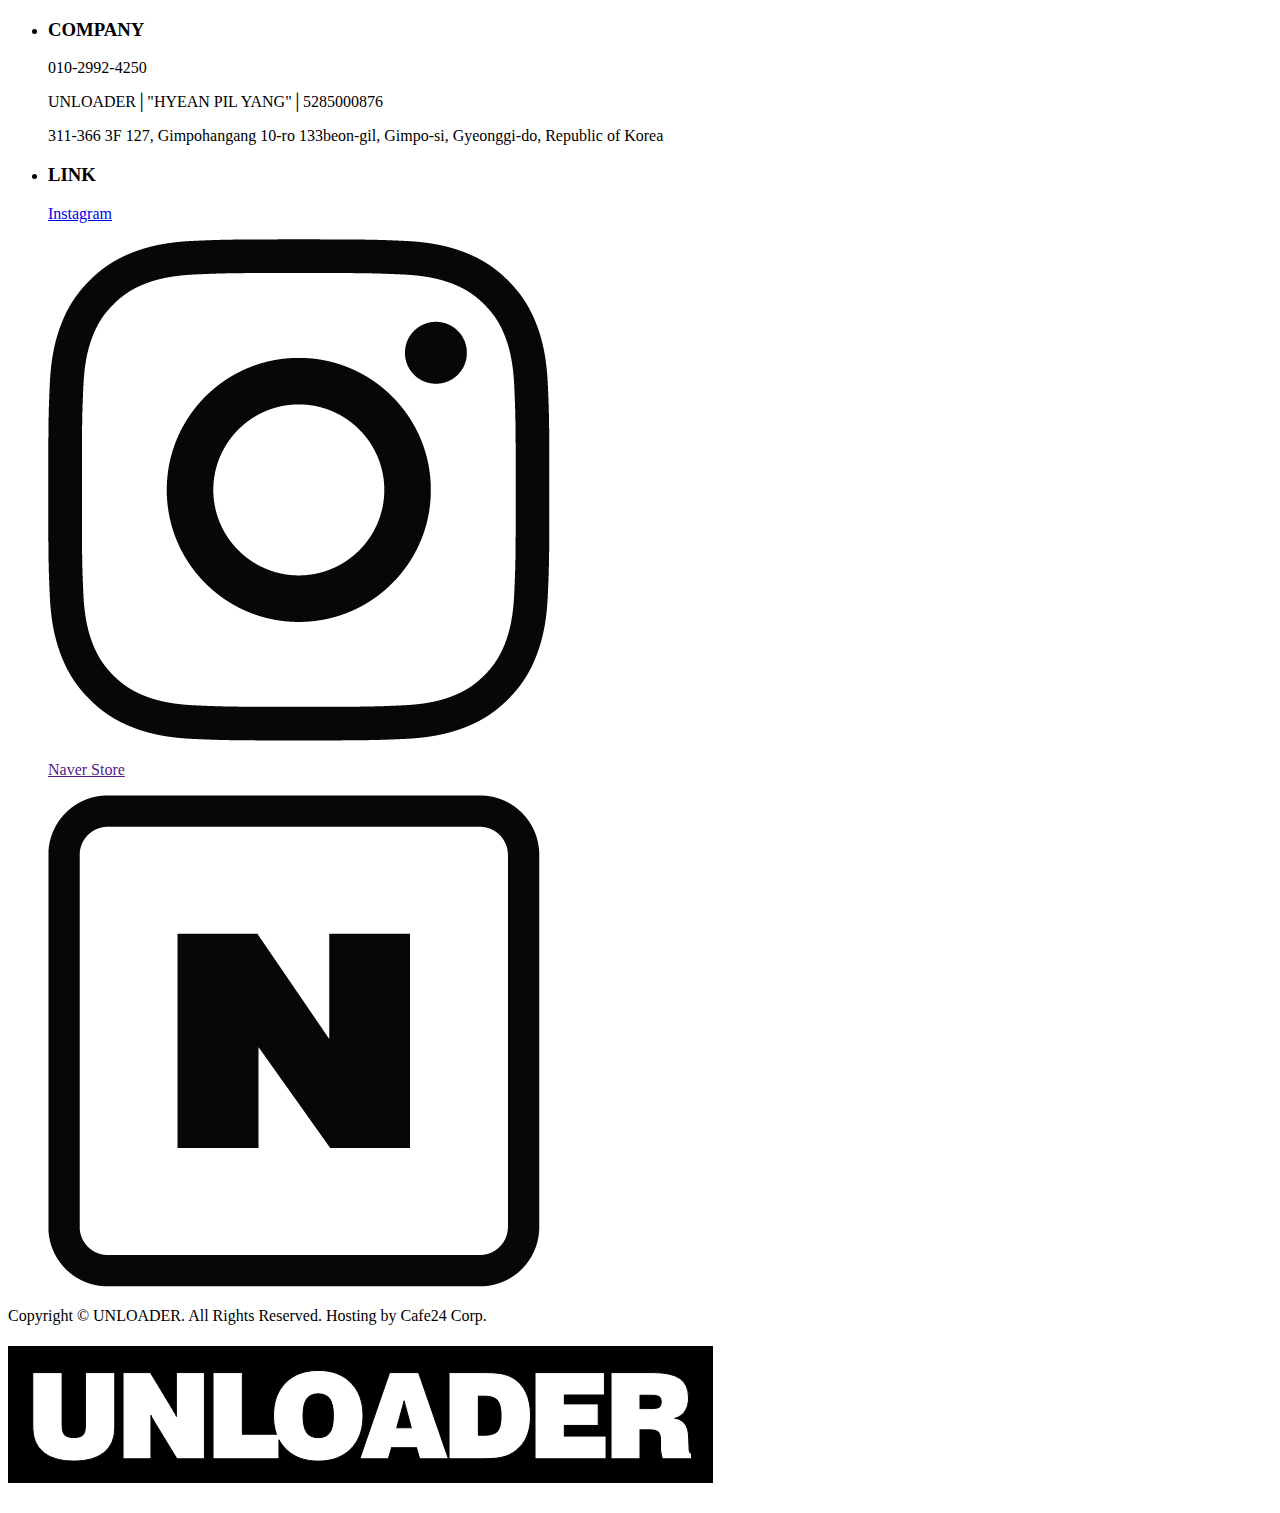
<file: footer.html>
<!DOCTYPE html>
<html lang="en">
<head>
    <meta charset="UTF-8">
    <meta name="viewport" content="width=device-width, initial-scale=1.0">
    <title>Document</title>
</head>
<body>
    <footer>
        <div class="f_wrap">
            <ul class="f_top">
                <li>
                    <h3>COMPANY</h3>
                    <p class="num">010-2992-4250</p>
                    <p>UNLOADER<span>│</span>"HYEAN PIL YANG"<span>│</span>5285000876</p>
                    <p>311-366 3F 127, Gimpohangang 10-ro 133beon-gil, Gimpo-si, Gyeonggi-do, Republic of Korea</p>
                </li>
                <li>
                    <h3>LINK</h3>
                    <a href="https://www.instagram.com/unloader_official?utm_source=ig_web_button_share_sheet&igsh=ZDNlZDc0MzIxNw==" target="_blank"><p>Instagram </p><img class="ico" src="img/icon_instargram.png"></a>
                    <a href=""><p>Naver Store </p><img class="ico"src="img/icon-naver.png"></a>
                   
                </li>
               
            </ul>
            
            <div class="f_bottom">
                <span class="copy">Copyright © UNLOADER. All Rights Reserved. Hosting by Cafe24 Corp.</span>
                <h1 class="f_logo"><a href=""><img src="img/f_logo.jpg"></a></h1>
            </div>
            
        </div>
        
    </footer>
</body>

</html>
</file>
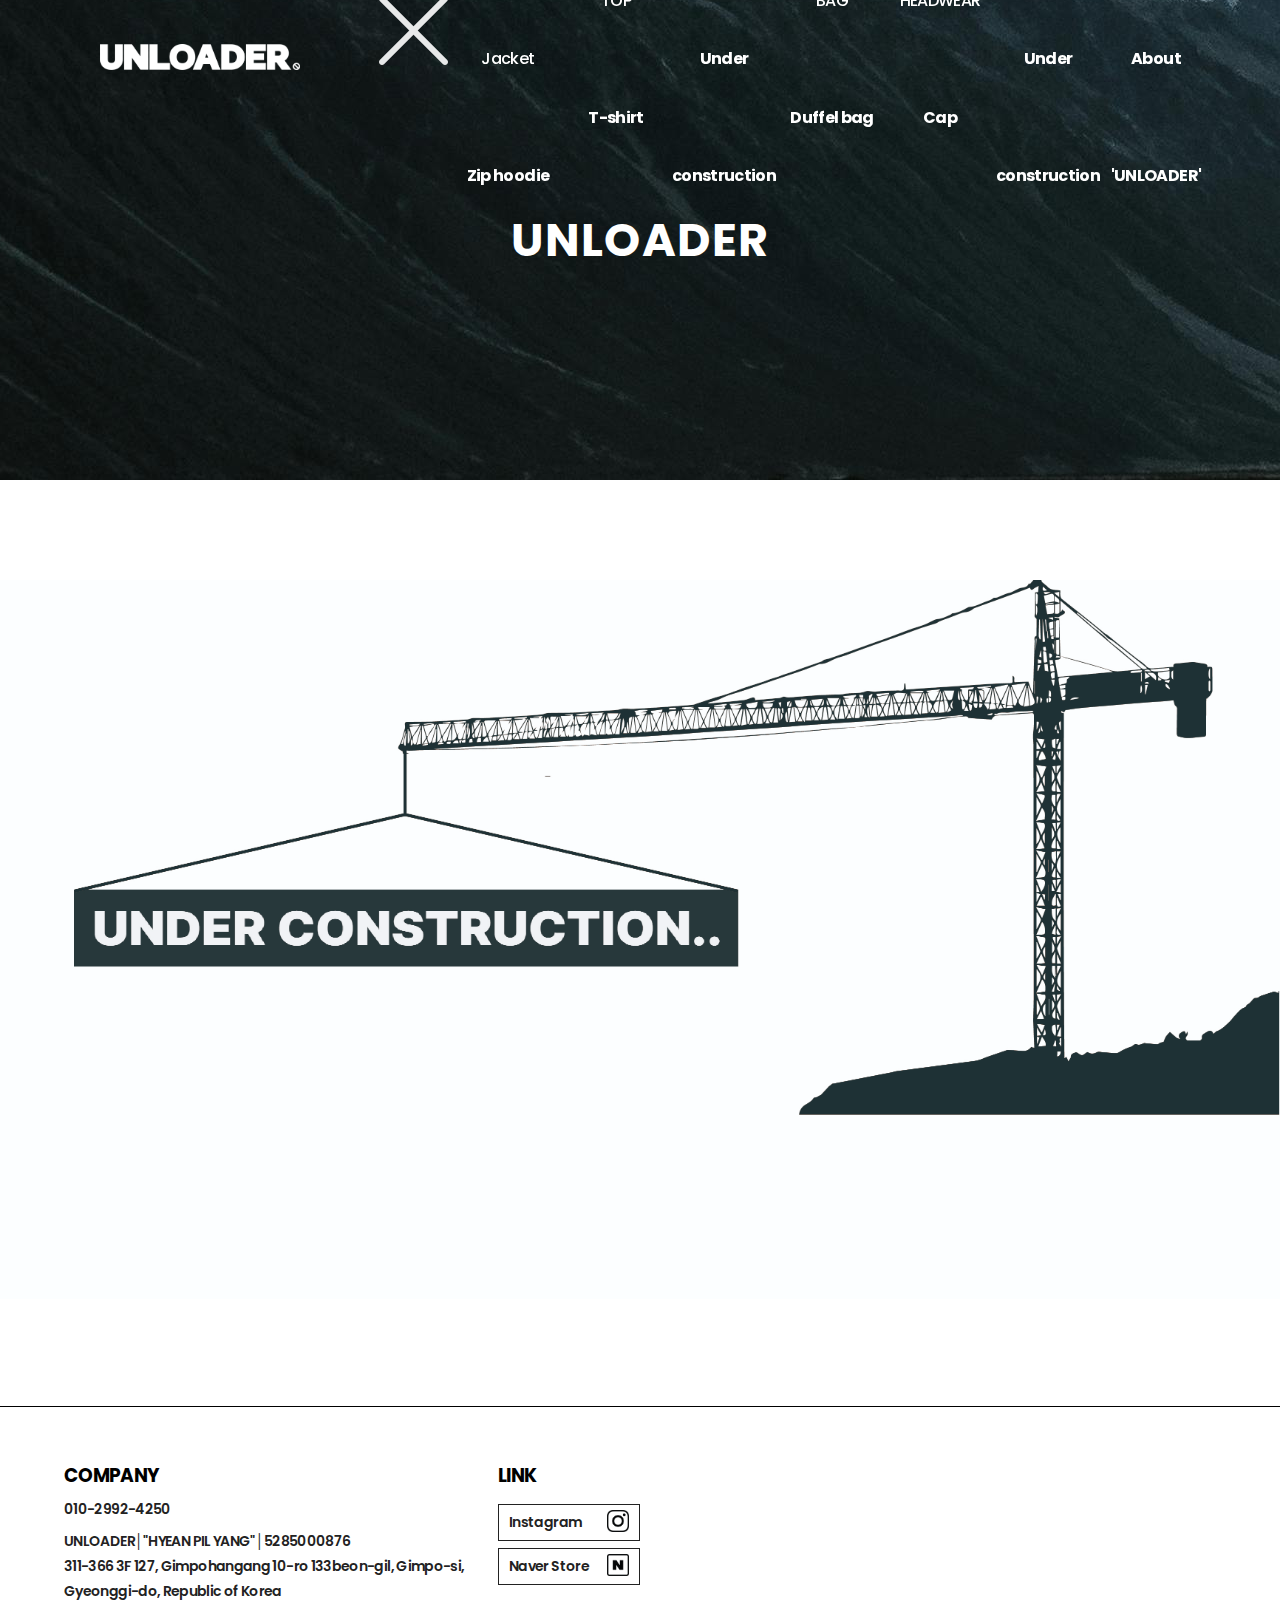
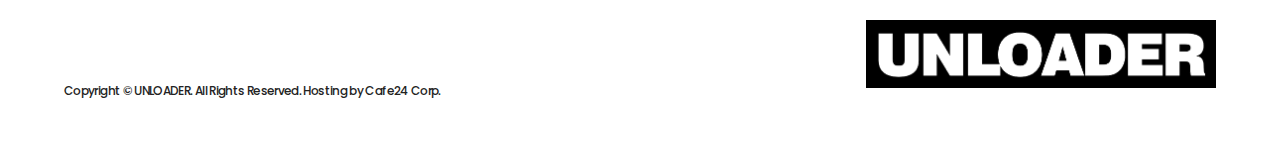
<file: loading.html>
<!DOCTYPE html>
<html lang="en">
    <meta charset="UTF-8">
    <meta name="viewport" content="width=device-width, initial-scale=1.0">
    <title>UNLOADER</title>
    <link rel="stylesheet" href="css/index.css">
    <link rel="stylesheet" href="css/sub01.css">
    <link rel="stylesheet" href="css/mobile.css">
    <link rel="stylesheet" href="https://fonts.googleapis.com/css2?family=Material+Symbols+Outlined:opsz,wght,FILL,GRAD@24,400,0,0" />
    <link rel="stylesheet" href="https://unpkg.com/swiper/swiper-bundle.min.css" />
    <link rel="stylesheet" href="https://cdn.jsdelivr.net/npm/swiper@11/swiper-bundle.min.css" />
   
    <script src="js/jquery-3.6.4.min.js"></script>
    <script src="js/sample.js"></script>
    <script src="https://cdn.jsdelivr.net/npm/swiper@11/swiper-bundle.min.js"></script>
    <script>
        $(function(){
            
            $("#footer").load("footer.html");
        });
        </script>
        <style>
            .temporary{
                width:100%;
                height:auto;
            }
        </style>
<body>
    <header>
        <div class="h_wrap">
            <h1 class="logo">
                <a href="index.html"><img src="img/logo_black_icon.png" alt="언로더"></a>
            </h1>
            <ul class="m_menu_btn">
                <li></li>
                <li></li>
                <li></li>
            </ul>
            <ul class="menu_navi">
                <div class="close_btn"><img src="img/ico_banner_close.png"></div>
                <li>
                    <a href="subpage.html">OUTER</a>
               
                    <ul class="m_submenu">
                        <li><a href="" alt="">Jacket</a></li>
                        <li><a href="" alt="">Zip hoodie</a></li>      
                    </ul>
                </li>
                <li>
                    <a href="subpage.html" class="disable-link">TOP</a>
                    <ul class="m_submenu">
                        <li><a href="" alt="">T-shirt</a></li>        
                    </ul>
                </li>
                <li>
                    <a href="subpage.html" class="disable-link">BOTTOM</a>
                    <ul class="m_submenu">
                        <li><a href="" alt="">Under<br>construction</a></li>
                    </ul>
                </li>
                <li>
                    <a href="subpage.html" class="disable-link">BAG</a>
                    <ul class="m_submenu">
                        <li><a href="" alt="">Duffel bag</a></li>      
                    </ul>
                </li>
                <li>
                    <a href="subpage.html" class="disable-link">HEADWEAR</a>
                    <ul class="m_submenu">
                        <li><a href="" alt="">Cap</a></li>      
                    </ul>
                </li>
                <li>
                    <a href="subpage.html" class="disable-link">ETC</a>
                    <ul class="m_submenu">
                        <li><a href="" alt="">Under<br>construction</a></li>
                    </ul>
                </li>
                <li>
                    <a href="subpage.html" class="disable-link">BRAND</a>
                    <ul class="m_submenu">
                        <li><a href="" alt="">About<br>'UNLOADER'</a></li>
                    </ul>
                </li>
            </ul>
            
        </div>
        <div class="hover_menu">
            <div class="hover_menu_wrap">
                    <ul>
                        <li><a href="loading.html" alt="">Jacket</a></li>
                        <li><a href="loading.html" alt="">Zip hoodie</a></li>      
                    </ul>
                    <ul>
                        <li><a href="loading.html" alt="">T-shirt</a></li>        
                    </ul>
                    <ul>
                        <li><a href="loading.html" alt="">Under<br>construction</a></li>
                    </ul>
                    <ul>
                        <li><a href="loading.html" alt="">Duffel bag</a></li>      
                    </ul>
                    <ul>
                        <li><a href="loading.html" alt="">Cap</a></li>      
                    </ul>
                    <ul>
                        <li><a href="loading.html" alt="">Under<br>construction</a></li>
                    </ul>
                    <ul>
                        <li><a href="loading.html" alt="">About<br>'UNLOADER'</a></li>
                    </ul>
                </div>
            </div>
           
        </div>
    </header>
    <div class="sub_top_banner">
        <h3>UNLOADER</h3>
    </div>
    <div class="sub_contant">
       <img class="temporary"src="img/const.jpg">
    </div>

    <div id="footer"></div>
    
</body>

</html>
</file>
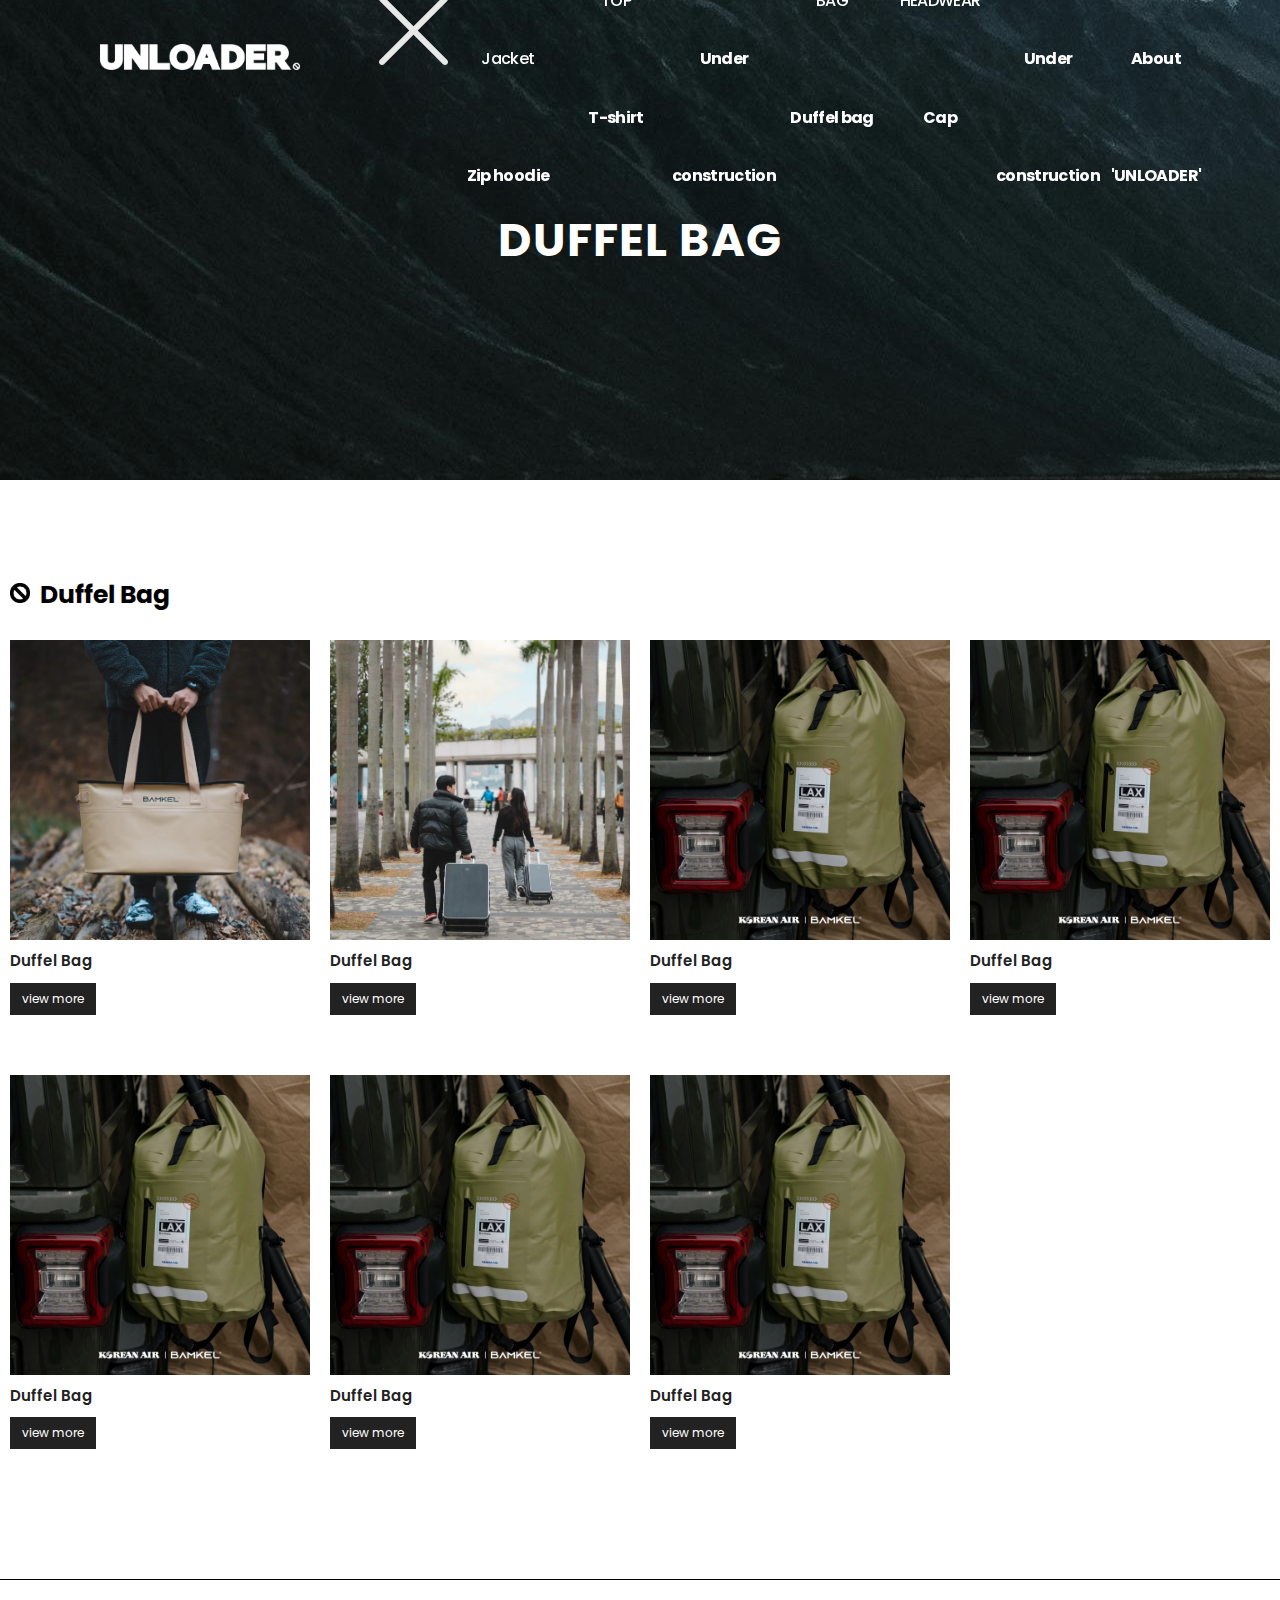
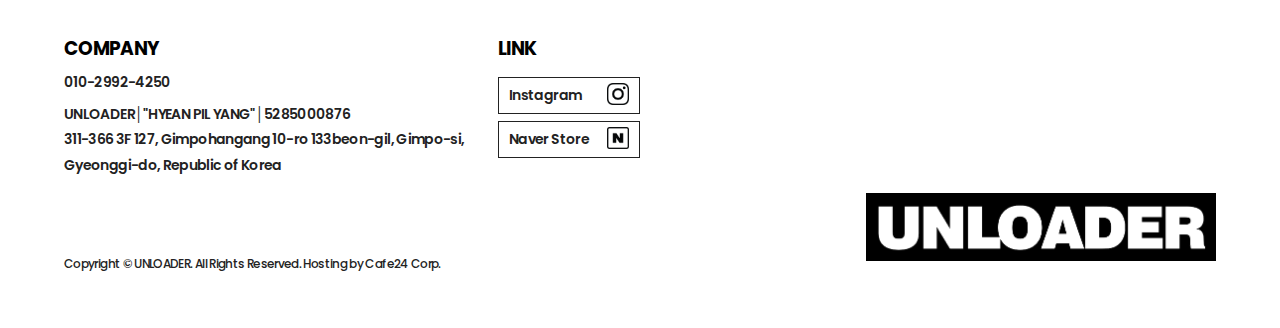
<file: subpage.html>
<!DOCTYPE html>
<html lang="en">
    <meta charset="UTF-8">
    <meta name="viewport" content="width=device-width, initial-scale=1.0">
    <title>UNLOADER</title>
    <link rel="stylesheet" href="css/sub01.css">
    <link rel="stylesheet" href="css/index.css">
    <link rel="stylesheet" href="css/mobile.css">
    <link rel="stylesheet" href="https://fonts.googleapis.com/css2?family=Material+Symbols+Outlined:opsz,wght,FILL,GRAD@24,400,0,0" />
    <link rel="stylesheet" href="https://unpkg.com/swiper/swiper-bundle.min.css" />
    <link rel="stylesheet" href="https://cdn.jsdelivr.net/npm/swiper@11/swiper-bundle.min.css" />
   
    <script src="js/jquery-3.6.4.min.js"></script>
    <script src="js/sample.js"></script>
    <script src="https://cdn.jsdelivr.net/npm/swiper@11/swiper-bundle.min.js"></script>
    <script>
        $(function(){
            
            $("#footer").load("footer.html");
        });
        </script>
<body>
    <header>
        <div class="h_wrap">
            <h1 class="logo">
                <a href="index.html"><img src="img/logo_black_icon.png" alt="언로더"></a>
            </h1>
            <ul class="m_menu_btn">
                <li></li>
                <li></li>
                <li></li>
            </ul>
            <ul class="menu_navi">
                <div class="close_btn"><img src="img/ico_banner_close.png"></div>
                <li>
                    <a href="subpage.html">OUTER</a>
               
                    <ul class="m_submenu">
                        <li><a href="" alt="">Jacket</a></li>
                        <li><a href="" alt="">Zip hoodie</a></li>      
                    </ul>
                </li>
                <li>
                    <a href="subpage.html" class="disable-link">TOP</a>
                    <ul class="m_submenu">
                        <li><a href="" alt="">T-shirt</a></li>        
                    </ul>
                </li>
                <li>
                    <a href="subpage.html" class="disable-link">BOTTOM</a>
                    <ul class="m_submenu">
                        <li><a href="" alt="">Under<br>construction</a></li>
                    </ul>
                </li>
                <li>
                    <a href="subpage.html" class="disable-link">BAG</a>
                    <ul class="m_submenu">
                        <li><a href="" alt="">Duffel bag</a></li>      
                    </ul>
                </li>
                <li>
                    <a href="subpage.html" class="disable-link">HEADWEAR</a>
                    <ul class="m_submenu">
                        <li><a href="" alt="">Cap</a></li>      
                    </ul>
                </li>
                <li>
                    <a href="subpage.html" class="disable-link">ETC</a>
                    <ul class="m_submenu">
                        <li><a href="" alt="">Under<br>construction</a></li>
                    </ul>
                </li>
                <li>
                    <a href="subpage.html" class="disable-link">BRAND</a>
                    <ul class="m_submenu">
                        <li><a href="" alt="">About<br>'UNLOADER'</a></li>
                    </ul>
                </li>
            </ul>
            
        </div>
        <div class="hover_menu">
            <div class="hover_menu_wrap">
                    <ul>
                        <li><a href="loading.html" alt="">Jacket</a></li>
                        <li><a href="loading.html" alt="">Zip hoodie</a></li>      
                    </ul>
                    <ul>
                        <li><a href="loading.html" alt="">T-shirt</a></li>        
                    </ul>
                    <ul>
                        <li><a href="loading.html" alt="">Under<br>construction</a></li>
                    </ul>
                    <ul>
                        <li><a href="loading.html" alt="">Duffel bag</a></li>      
                    </ul>
                    <ul>
                        <li><a href="loading.html" alt="">Cap</a></li>      
                    </ul>
                    <ul>
                        <li><a href="loading.html" alt="">Under<br>construction</a></li>
                    </ul>
                    <ul>
                        <li><a href="loading.html" alt="">About<br>'UNLOADER'</a></li>
                    </ul>
                </div>
            </div>
           
        </div>
    </header>
    <div class="sub_top_banner">
        <h3>DUFFEL  BAG</h3>
    </div>
    <div class="sub_contant">
        <h3>Duffel Bag</h3>
        <ul class="list_wrap">
          
            <li>
                <div class="product_wrap">
                    <a class="product_img" href="" alt="상품이미지"><img src="img/product2.jpg"></a>
                    <div class="product_text">
                        <a href="#" class="name">Duffel Bag</a>
                        <a href="#" class="nss_link">view more</a>
                    </div>
                </div>
            </li>
            <li>
                <div class="product_wrap">
                    <a class="product_img" href="" alt="상품이미지"><img src="img/product3.jpg"></a>
                    <div class="product_text">
                        <a href="" class="name">Duffel Bag</a>
                        <a href="" class="nss_link">view more</a>
                    </div>
                </div>
            </li>
            <li>
                <div class="product_wrap">
                    <a class="product_img" href="" alt="상품이미지"><img src="img/product1.jpg"></a>
                    <div class="product_text">
                        <a href="" class="name">Duffel Bag</a>
                        <a href="" class="nss_link">view more</a>
                    </div>
                </div>
            </li>
            <li>
                <div class="product_wrap">
                    <a class="product_img" href="" alt="상품이미지"><img src="img/product1.jpg"></a>
                    <div class="product_text">
                        <a href="" class="name">Duffel Bag</a>
                        <a href="" class="nss_link">view more</a>
                    </div>
                </div>
            </li>
            <li>
                <div class="product_wrap">
                    <a class="product_img" href="" alt="상품이미지"><img src="img/product1.jpg"></a>
                    <div class="product_text">
                        <a href="" class="name">Duffel Bag</a>
                        <a href="" class="nss_link">view more</a>
                    </div>
                </div>
            </li>
            <li>
                <div class="product_wrap">
                    <a class="product_img" href="" alt="상품이미지"><img src="img/product1.jpg"></a>
                    <div class="product_text">
                        <a href="" class="name">Duffel Bag</a>
                        <a href="" class="nss_link">view more</a>
                    </div>
                </div>
            </li>
            <li>
                <div class="product_wrap">
                    <a class="product_img" href="" alt="상품이미지"><img src="img/product1.jpg"></a>
                    <div class="product_text">
                        <a href="" class="name">Duffel Bag</a>
                        <a href="" class="nss_link">view more</a>
                    </div>
                </div>
            </li>
        
        
        </ul>
    </div>

    <div id="footer"></div>
    
</body>

</html>
</file>
<file: css/index.css>
@import url('https://fonts.googleapis.com/css2?family=Poppins:ital,wght@0,100;0,200;0,300;0,400;0,500;0,600;0,700;0,800;0,900;1,100;1,200;1,300;1,400;1,500;1,600;1,700;1,800;1,900&display=swap');
*{
  margin:0;
  padding:0;
  list-style:none;
  text-decoration:none;
}
html{
 font-size:10px;
}
html, body {
  position: relative;
  height: auto;
}
body{
  box-sizing: border-box;
  width: 100%;
  height:100%;
  color: #000;
  font-family: "Poppins",'Pretendard', 'Noto Sans KR',sans-serif;
  font-style: normal;
  font-weight: 400;
  font-size:1.6rem;
  font-weight: 400;
  line-height: 1.5;
  letter-spacing: -0.04em;
  word-break: keep-all;
  position: relative;
}
del{
  text-decoration: line-through;
  display:block;
  font-size:1rem;
  line-height: 2.4;
}
.invert-filter {
  filter: invert(100%);
}
/*header*/
header{
 position:fixed;
 top:0;
 left:0;
right:0;
z-index:99;
}

header .h_wrap{
  position:relative;
  z-index:3;
  display: flex;
  width: 100%;
  height: 117px;
  line-height: 117px;
  justify-content: space-between;
  margin: 0 auto;
  box-sizing: border-box;
}
header .h_wrap .logo {
  margin-left:100px;
}
header .h_wrap .logo a{
 display:block;
  width:200px;
}
header .h_wrap .logo a img{
 width:100%;
 filter: invert(100%);
}

/*header down*/
.down {
  -webkit-transition-duration:0.4s;
  -webkit-transition-timing-function:ease;
  transition-duration:0.4s;
  transition-timing-function:ease;
  border-bottom:1px solid #000;
  background: rgba(255,255,255,1)!important;
}
header.down > div ul a {
  color: #222;
}
header.down .h_wrap{
  height:70px;
  line-height:70px;
}
header.down .h_wrap .menu_navi a{
  color:#000!important;
}
header.down .h_wrap .menu_navi a:hover{
  color:rgb(63, 188, 210)!important;
}
header.down .h_wrap .logo a{
  width:190px;
}
header.down .h_wrap .logo a img{
  filter: invert(0%)!important;
}
header.down .hover_menu{
  top: 70px;
}


/*menu*/
.menu_navi{
 display:flex;
 align-items: center;
 margin-right:70px;
}
.menu_navi li{

 width:108px;
 text-align: center;
}

.menu_navi a{
  height: 100%;
  color: #fff;
  font-size: 16px;
  font-weight: 500;
  box-sizing: border-box;
  display: block;
}
.menu_navi a:hover{
  font-weight: 800;
  color:rgb(63, 188, 210)!important;
}
.menu_navi li:last-child a{
  font-weight:700;
}

.hover_menu{
 width:100%;
 height:250px;
 background:#fff;
 box-sizing: border-box;
 position:absolute;
 top:117px;
 z-index:2;
 display:none;
}

.hover_menu_wrap{
  height:100%;
  margin-right:70px;
 justify-content:flex-end;
 display: flex;
}
.hover_menu_wrap ul {
 text-align:center ;
 width:108px;
 height:100%;
 border-left:1px solid #eee;
 padding-top:25px;
 box-sizing: border-box;
}
.hover_menu_wrap ul:nth-child(7){
  border-right:1px solid #eee;
}
.hover_menu_wrap ul li{
  display: flex;
  height: 60px;
  flex-direction: column;
  justify-content: center;
}
.hover_menu_wrap ul a{
  font-size:13px;
  display:block;
  color:#000;
  text-align:center ;
 font-weight:500;
}
.hover_menu_wrap ul a:hover{
  color:rgb(63, 188, 210);
}
/*메인 자동 슬라이드*/
.visual_slide_wrap {
  width: 100%;
  height: 100vh;
  margin: 0px auto;
  position: relative;
  overflow: hidden;
}
.slide {
  width: 400%;
  height: 100%;
  display: flex;
  position: absolute;
  left: 0px;
  top: 0px;
}
.slide li {
  width: 25%;
  height: 100%;
  background-repeat: no-repeat;
  background-size: cover;
  background-position: left center ;
  position:relative;
}
.slide li:nth-of-type(1) {
  background-image: url(../img/main_bg01.jpg);
}
.slide li:nth-of-type(2) {
  background-image: url(../img/main_bg03.jpg);
}
.slide li:nth-of-type(3) {
  background-image: url(../img/main_bg02.jpg);
}
.slide li:nth-of-type(4) {
  background-image: url(../img/main_bg01.jpg);
}
.slide li .bg_txt img {
  width:100%;
}
.slide li:nth-of-type(1) .bg_txt{
  position:absolute;
  left:80px;
  top:55%;
  transform: translateY(-55%);
  width:400px;
}
.slide li:nth-of-type(2) .bg_txt{
  position:absolute;
  right:85px;
  top:45%;
  transform: translateY(-45%);
  width:600px;
}
.slide li:nth-of-type(3) .bg_txt:first-child{
  position:absolute;
  left:55px;
  bottom:30px;
  width:300px;
}
.slide li:nth-of-type(3) .bg_txt:last-child{
  position:absolute;
  right:55px;
  bottom:30px;
  width:30px;
}
.slide li:nth-of-type(4) .bg_txt{
  position:absolute;
  left:80px;
  top:55%;
  transform: translateY(-55%);
  width:400px;
}
/*navi*/
.slide_navi {
  display: flex;
  position: absolute;
  left: 50%;
  transform: translateX(-50%);
  bottom: 20px;
}
.slide_navi li {
  width: 8px;
  height: 8px;
  border-radius:50%;
  margin-right: 10px;
  cursor: pointer;
  border:1px solid #fff;
}
.slide_navi li:last-child {
  margin-right: 0px;
}
.slide_navi li.on {
  background: #fff;
}
/*베스트 판매 리스트*/
.main_product_list{
  width:95%;
  margin:100px auto;
}
.main_product_list h3{
  font-size: 3rem;
  font-weight: 700;
  display: inline-block;
  margin-right:15px;
  margin-left:5px;
  position:relative;
}
.main_product_list h3:after{
  top: 0;
  right: -10px;
  position: absolute;
  content: "";
  clear: both;
  display: block;
  width: 8px;
  height: 8px;
  border-radius: 50%;
  background-color: rgb(63, 188, 210);
}

.main_product_list .swiper{
  height:auto;
}
.main_product_list .swiper-wrapper{
  height:auto;
}
/*슬라이드*/
:root {
  --swiper-theme-color: #fff!important;
}
.main_product_list > div > .swiper-button-next:after,.main_product_list > div > .swiper-button-prev:after {
  font-size:47px!important;
}


.swiper {
  width: 100%;
  margin:20px auto;
  height:400px;
  cursor: pointer;
}
.swiper-slide {
  font-size: 18px;
  box-sizing: border-box;
  display: flex;
  justify-content: center;
  align-items: center;
}
.product_img{
 display:block;
 width:100%;
  height:100%;
  box-sizing: border-box;
}
.product_img img{
 width:100%;
  height:100%;
  object-fit:cover;
}

.main_product_list .product_text .name{
  color:#434343;
}
.main_product_list .product_text a{
  font-size:1.4rem;
  color:#222;
  font-weight:600;
}
/*배너*/
.banner{
 width:100%;
  background-color: #252525;
 padding:30px 0px;
 color:#fff;
}
.banner .b_inner{
 width:90%;
  height:300px;
 margin:0 auto;
 display: flex;
  align-items: center;
 justify-content: space-between;
}
.banner .b_left{
 width:600px;
  height:100%;
  position:relative;
 background: url(../img/banner.jpg)no-repeat center center / cover;
}
.banner .b_left .more{
 width:150px;
  display:flex;
  padding:20px;
  background-color: #000;
 color:#fff;
  font-size:1.3rem;
  justify-content: space-between;
 position:absolute;
  left:0;
  bottom:0;
}
.banner .b_right{
 width:50%;
}
.banner .b_right li{
  font-size:1.3rem;
  margin-bottom:20px;
}
.banner .b_right li span{
  font-weight: 600;
  line-height: 2;
}
.banner .b_right li:last-child{
 margin:0;
}
/*인스타그램 리스트*/
.instar_style{
  width: 100%;
  margin: 0 auto;
  padding: 55px 40px 100px;
  box-sizing: border-box;
  background:#000;
}
.instar_style > *{
  max-width: 1280px;
  width:75%;
}
.instar_list{
  margin:20px auto 0px;
  display: grid;
  grid-column-gap: 10px;
  grid-row-gap: 10px;
  grid-template-columns: repeat(4, 1fr);
}
.instar_list li img{
  width:100%;
  height:100%;
  
}
.instar_style .head{
  margin:30px auto 0;
  display:flex;
  justify-content: space-between;
  align-items: center;
  margin-top:30px;
}
.instar_style .head .icon{
  width:30px;
  height:30px;
}
.instar_style .head .icon img{
  width:100%;
  height:100%;
  filter: invert(1);
}
.instar_style .head .instar_link a{
  font-weight: 700;
  font-size: 25px;
  color: #fff;
  line-height: 30px;
}
.instar_style .head .instar_link a:hover{
color:rgb(63, 188, 210);
}

/*footer*/
footer{
  width:100%;
  border-top:1px solid #000;
  padding:55px 0px;
}
footer .f_wrap{
  width:90%;
  margin: 0 auto;
}
footer .f_wrap .f_top{
  display:flex;
  width:50%;
  justify-content: space-between;
  margin-bottom:15px;
}
footer .f_wrap .f_top li h3{
  font-weight: 700;
}
footer .f_wrap .f_top li p, footer .f_wrap .f_top li a{
  font-size:14px;
  color:#222;
  font-weight:600;
  line-height:1.8;
}
footer .f_wrap .f_top li .num{
  margin:7px 0px;
}
footer .f_wrap .f_bottom{
  display:flex;
  justify-content: space-between;
  align-items: flex-end;
}
footer .f_wrap .f_bottom .f_logo{
  width:350px;
}
footer .f_wrap .f_bottom .f_logo a{
  width:100%;
  height:80px;
  display:block;
}
footer .f_wrap .f_bottom .f_logo a img{
  width:100%;
}
.f_top li a {
 display:flex;
 width:142px;
 justify-content:space-between;
  border:1px solid #222;
 padding:5px 10px;
 box-sizing: border-box;
 ;
}
.f_top li a:nth-of-type(1){
  margin:14px 0px 7px;
}
.f_top li a .ico{
  width:22px;
  height:22px;
}
footer .copy{
 display:block;
  color:#222;
  font-size:12px;
 font-weight:500;
}
</file>
<file: css/sub01.css>
@media (min-width:1024px){
.sub_top_banner{
    position:relative;
    width:100%;
    height:480px;
    background: url(../img/main_bg02.jpg) center bottom no-repeat;
}

.sub_top_banner h3{
    color:#fff;
    font-size: 46px;
    font-weight: 700;
    letter-spacing: 1px;
    text-align:Center;
    position:absolute;
    top:50%;
    left:50%;
    transform:translate(-50%,-50%);
}

.sub_contant{
    max-width:1280px;
    margin:0 auto 100px;
    padding-top:100px;
}
.sub_contant h3{
 font-size:2.5rem;
 font-weight:700;
 height:30px;
 line-height:30px;
 display:block;
 width:auto;
 padding-left:10px;
}
.sub_contant h3:before{
  display:inline-block;
  content:"";
  clear:both;
  width: 20px;
  height: 20px;
  background: url(../img/bg3_txt_1.png) no-repeat;
  background-size: 20px auto;
  margin-right: 10px;
  filter: invert(1);
  

}
.list_wrap{
    font-size: 0;
    letter-spacing: 0;
    word-spacing: 0;
  }
  .list_wrap li{width:25%;margin:30px 0px;display:inline-block;}
  .list_wrap li .product_wrap{width:100%; height:100%;padding:0px 10px; box-sizing: border-box;} 
  .product_img{
    height:300px!important;
  }
  .product_text{
    padding-top:10px;
  }
  .product_text .name{
    font-size:15px;
    font-weight:600;
    color:#222;
    display:block;
  }
  .sub_contant .product_text .nss_link{
    display:inline-block;
    padding:7px 12px;
    color:#fff;
   background-color: #222;
    font-size:12px;
    margin-top:10px;
  }
  .sub_contant .product_text .nss_link:hover{
    background:#0cd1e4;
  }
}
</file>
<file: css/mobile.css>
@media (max-width:1203px){
  
  .disable_a{
    pointer-events:none;
  }
/*header*/
  header{
    position:fixed;
    top:0;
    left:0;
    right:0;
    z-index:99;
  
   }
   
   header .h_wrap{
     position:relative;
     z-index:3;
     width: 100%;
     height: 70px;
     line-height: 70px;
     justify-content: space-between;
     margin: 0 auto;
     box-sizing: border-box;
     display:flex;
     align-items: center;
   }
   header .h_wrap .logo{
    margin-left:30px;
   }
   header .h_wrap .logo a{
    display:block;
     width:150px;
   }
   header .h_wrap .logo a img{
    width:100%;
    filter: invert(100%);
   }
   header .h_wrap .m_menu_btn {
    width:25px;
    height: 20px;

  margin-right:30px;
  display: flex;
  flex-direction: column;
  justify-content: space-between;
 }
 header .h_wrap .m_menu_btn > *{
  width:100%;
  height:3px;
  background-color:#fff;
  border-radius: 15px;
  display:block;
 }
   /*header down*/
   .down {
     -webkit-transition-duration:0.4s;
     -webkit-transition-timing-function:ease;
     transition-duration:0.4s;
     transition-timing-function:ease;
     border-bottom:1px solid #000;
     background: rgba(255,255,255,1)!important;
   }
 
   header.down .h_wrap{
     height:70px;
     line-height:70px;
   }

   header.down .h_wrap .menu_navi a:hover{
     color:rgb(63, 188, 210)!important;
   }
   header.down .h_wrap .logo a{
     width:150px;
   }
   header.down .h_wrap .logo a img{
     filter: invert(0%)!important;
   }
   header.down .hover_menu{
     top: 70px;
   }
   header.down .h_wrap .m_menu_btn li{
    background-color:#000;
   }
  
   /*menu*/
    .menu_navi{
    background:#000;
    position:absolute;
    right:-100%;
    width:100%;
    top:0;
    padding:100px 0px;
    box-sizing:border-box;
    height:100vh;
    overflow-y: scroll;
   }
   .menu_navi .close_btn{
    width:25px;
    height:25px;
    position:absolute;
    top:10px;
    right:30px;
   }
   .menu_navi .close_btn img{
    width:100%;
    height:100%;
   }
   .menu_navi > li{
    border-bottom:1px solid #fff;
    width:100%;
    background-color: #000;
    text-align: center;
    cursor: pointer;
   }
   .menu_navi .close_btn + li{
    border-top: 1px solid #fff;
   }
   
   .menu_navi > li > a{
     color: #fff;
     font-size: 16px;
     font-weight: 800;
     box-sizing: border-box;
     pointer-events:none;
   }
   .menu_navi > li > a:hover{
     color:rgb(63, 188, 210)!important;
   }
  
.m_submenu {
    display:none; 
   }
   .menu_navi .m_submenu li{
    background: #fff;
    display: flex;
    flex-direction: column;
    justify-content: center;
    height:60px;
   }
   .menu_navi .m_submenu li:not(:last-child){

    border-bottom:1px solid #eee;
   }
   .menu_navi  .m_submenu li a{
    font-size: 13px;
    line-height: normal;
    color: #000;
    display: block;
   }
   .menu_navi  .m_submenu li a:hover{
    text-decoration: underline;
   }
   .hover_menu{
    width:100%;
    height:250px;
    background:#fff;
    box-sizing: border-box;
    position:absolute;
    top:117px;
    z-index:2;
    display:none;
   }
   
   .hover_menu_wrap{
     height:100%;
     margin-right:70px;
    justify-content:flex-end;
    display: flex;
   }
   .hover_menu_wrap ul {
    text-align:center ;
    width:108px;
    height:100%;
    border-left:1px solid #eee;
    padding-top:25px;
    box-sizing: border-box;
   }
   .hover_menu_wrap ul:nth-child(7){
     border-right:1px solid #eee;
   }
   .hover_menu_wrap ul li{
     display: flex;
     height: 60px;
     flex-direction: column;
     justify-content: center;
   }
   .hover_menu_wrap ul a{
     font-size:13px;
     display:block;
     color:#000;
     text-align:center ;
    font-weight:500;
   }
   .hover_menu_wrap ul a:hover{
     color:rgb(63, 188, 210);
   }
   /*메인 자동 슬라이드*/
   .visual_slide_wrap {
     width: 100%;
     height: 90vh;
     margin: 0px auto;
     position: relative;
     overflow: hidden;
   }
   .slide {
     width: 400%;
     height: 100%;
     display: flex;
     position: absolute;
     left: 0px;
     top: 0px;
   }
   .slide li {
     width: 25%;
     height: 100%;
     background-repeat: no-repeat;
     background-size: cover;
     background-position: left center ;
     position:relative;
   }
   .slide li:nth-of-type(1) {
     background-image: url(../img/main_bg01.jpg);
   }
   .slide li:nth-of-type(2) {
     background-image: url(../img/main_bg03.jpg);
   }
   .slide li:nth-of-type(3) {
     background-image: url(../img/main_bg02.jpg);
   }
   .slide li:nth-of-type(4) {
     background-image: url(../img/main_bg01.jpg);
   }
   .slide li .bg_txt img {
     width:100%;
   }
   .slide li:nth-of-type(1) .bg_txt{
     position:absolute;
     left:5%;
     top:55%;
     transform: translateY(-55%);
     width:200px;
   }
   .slide li:nth-of-type(2) .bg_txt{
     position:absolute;
     right:5%;
     top:45%;
     transform: translateY(-45%);
     width:300px;
   }
   .slide li:nth-of-type(3) .bg_txt:first-child{
     position:absolute;
     left:5%;
     bottom:30px;
     width:200px;
   }
   .slide li:nth-of-type(3) .bg_txt:last-child{
     position:absolute;
     right:5%;
     bottom:40px;
     width:10px;
   }
   .slide li:nth-of-type(4) .bg_txt{
    position:absolute;
    left:5%;
    top:55%;
    transform: translateY(-55%);
    width:200px;
   }
   /*navi*/
   .slide_navi {
     display: flex;
     position: absolute;
     left: 50%;
     transform: translateX(-50%);
     bottom: 20px;
   }
   .slide_navi li {
    width: 18px;
    height: 3px;
    border-radius: 0;
    margin-right: 6px;
    cursor: pointer;
    border: 1px solid #fff;
   }
   .slide_navi li:last-child {
     margin-right: 0px;
   }
   .slide_navi li.on {
     background: #fff;
   }
   

   /*베스트 판매 리스트*/
.main_product_list{
  width:95%;
  margin:50px auto 70px;
}
.main_product_list h3{
  font-size: 3rem;
  font-weight: 700;
  margin-left:5px;
}
.main_product_list .swiper{
  height:auto;
}
.main_product_list .swiper-wrapper{
  height:auto;
}
/*슬라이드*/
:root {
  --swiper-theme-color: #fff!important;
}
.main_product_list > div > .swiper-button-next:after,.main_product_list > div > .swiper-button-prev:after {
  font-size:47px!important;
}


.swiper {
  width: 100%;
  margin:20px auto;
  height:400px;
  cursor: pointer;
}
.swiper-slide {
  font-size: 18px;
  box-sizing: border-box;
  display: flex;
  justify-content: center;
  align-items: center;
}
.product_img{
 display:block;
 width:100%;
  height:100%;
  box-sizing: border-box;
}
.product_img img{
 width:100%;
  height:100%;
  object-fit:cover;
}

.main_product_list .product_text .name{
  color:#434343;
}
.main_product_list .product_text a{
  font-size:1.4rem;
  color:#222;
  font-weight:600;
}
.main_product_list .swiper-button-next,.main_product_list .swiper-button-prev{
  display:none;
}

/*인스타그램 리스트*/
.instar_style{
  width: 100%;
  margin: 0 auto;
  padding: 50px 20px 70px;
  box-sizing: border-box;
  background:#000;
}

.instar_list{
  margin:0 auto;
  display: grid;
  grid-column-gap: 5px;
  grid-row-gap: 5px;
  grid-template-columns: repeat(3, 1fr);
}
.instar_list li img{
  width:100%;
  height:100%;
  
}
.instar_list li:last-child{
  display: none;
}
.instar_style .head{
  margin:8px auto;
  display:flex;
  justify-content: space-between;
  align-items: center;
}
.instar_style .head .icon{
  width:20px;
  height:20px;
}
.instar_style .head .icon img{
  width:100%;
  height:100%;
  filter: invert(1);
}
.instar_style .head .instar_link a{
  font-weight: 600;
  font-size: 15px;
  color: #fff;
}
.instar_style .head .instar_link a:hover{
color:rgb(63, 188, 210);
}

/*footer*/
footer{
  width:100%;
  border-top:1px solid #000;
  padding:40px 0px;
}
footer .f_wrap{
  width:90%;
  margin: 0 auto;
}
footer .f_wrap .f_top li:first-child{
  margin-bottom:15px;
}
footer .f_wrap .f_top li h3{
  font-weight: 700;
  font-size:15px;
}
footer .f_wrap .f_top li p, footer .f_wrap .f_top li a{
  font-size: 11px;
    color: #000;
    line-height: 1.8;
}
footer .f_wrap .f_top li .num{
  margin:7px 0px;
}
footer .f_wrap .f_bottom{
  display: flex;
  margin-top: 30px;
  flex-direction: column-reverse;
}
footer .f_wrap .f_bottom .f_logo{
  width:220px;
}
footer .f_wrap .f_bottom .f_logo a{
  width:100%;
  display:block;
}
footer .f_wrap .f_bottom .f_logo a img{
  width:100%;
}

.f_top li a {
 display:flex;
 justify-content:space-between;
  border:1px solid #222;
 padding:5px 10px;
 box-sizing: border-box;
 width:150px;
}
.f_top li a:nth-of-type(1){
  margin:14px 0px 7px;
}
.f_top li a .ico{
  width:22px;
  height:22px;
  margin-left:15px;
}
footer .copy{
 display:block;
  color:#222;
  font-size:10px;
}


/*서브페이지 모바일css*/
.sub_top_banner{
  position:relative;
  width:100%;
  height:300px;
  background: url(../img/main_bg02.jpg) center bottom no-repeat;
}

.sub_top_banner h3{
  color:#fff;
  font-size: 25px;
  font-weight: 600;
  letter-spacing: 1px;
  text-align:Center;
  position:absolute;
  top:50%;
  left:50%;
  transform:translate(-50%,-50%);
}

.sub_contant{
  max-width:1280px;
  margin:0 auto 100px;
  padding-top:50px;
}
.sub_contant h3{
font-size:2rem;
font-weight:700;
line-height: 18px;
display:block;
width:auto;
padding-left:10px;
}
.sub_contant h3:before{
display:inline-block;
content:"";
clear:both;
width: 18px;
height: 18px;
background: url(../img/bg3_txt_1.png) no-repeat;
background-size: 18px auto;
margin-right: 5px;
filter: invert(1);


}
.list_wrap{
  font-size: 0;
  letter-spacing: 0;
  word-spacing: 0;
}
.list_wrap li{width:50%;margin:20px 0px;display:inline-block;}
.list_wrap li .product_wrap{width:100%; height:100%;padding:0px 5px; box-sizing: border-box;} 
.list_wrap li:nth-child(even) .product_wrap{padding-left:0;}
.product_img{
  height:180px!important;
}
.product_text{
  padding-top:5px;
}
.product_text .name{
  font-size:14px;
  font-weight:600;
  color:#222;
  display:block;
}
.sub_contant .product_text .nss_link{
  display: inline-block;
  padding: 5px 9px;
  color: #fff;
  background-color: #222;
  font-size: 10px;
  margin-top: 5px;
}
.sub_contant .product_text .nss_link:hover{
  background:#0cd1e4;
}
}
</file>
